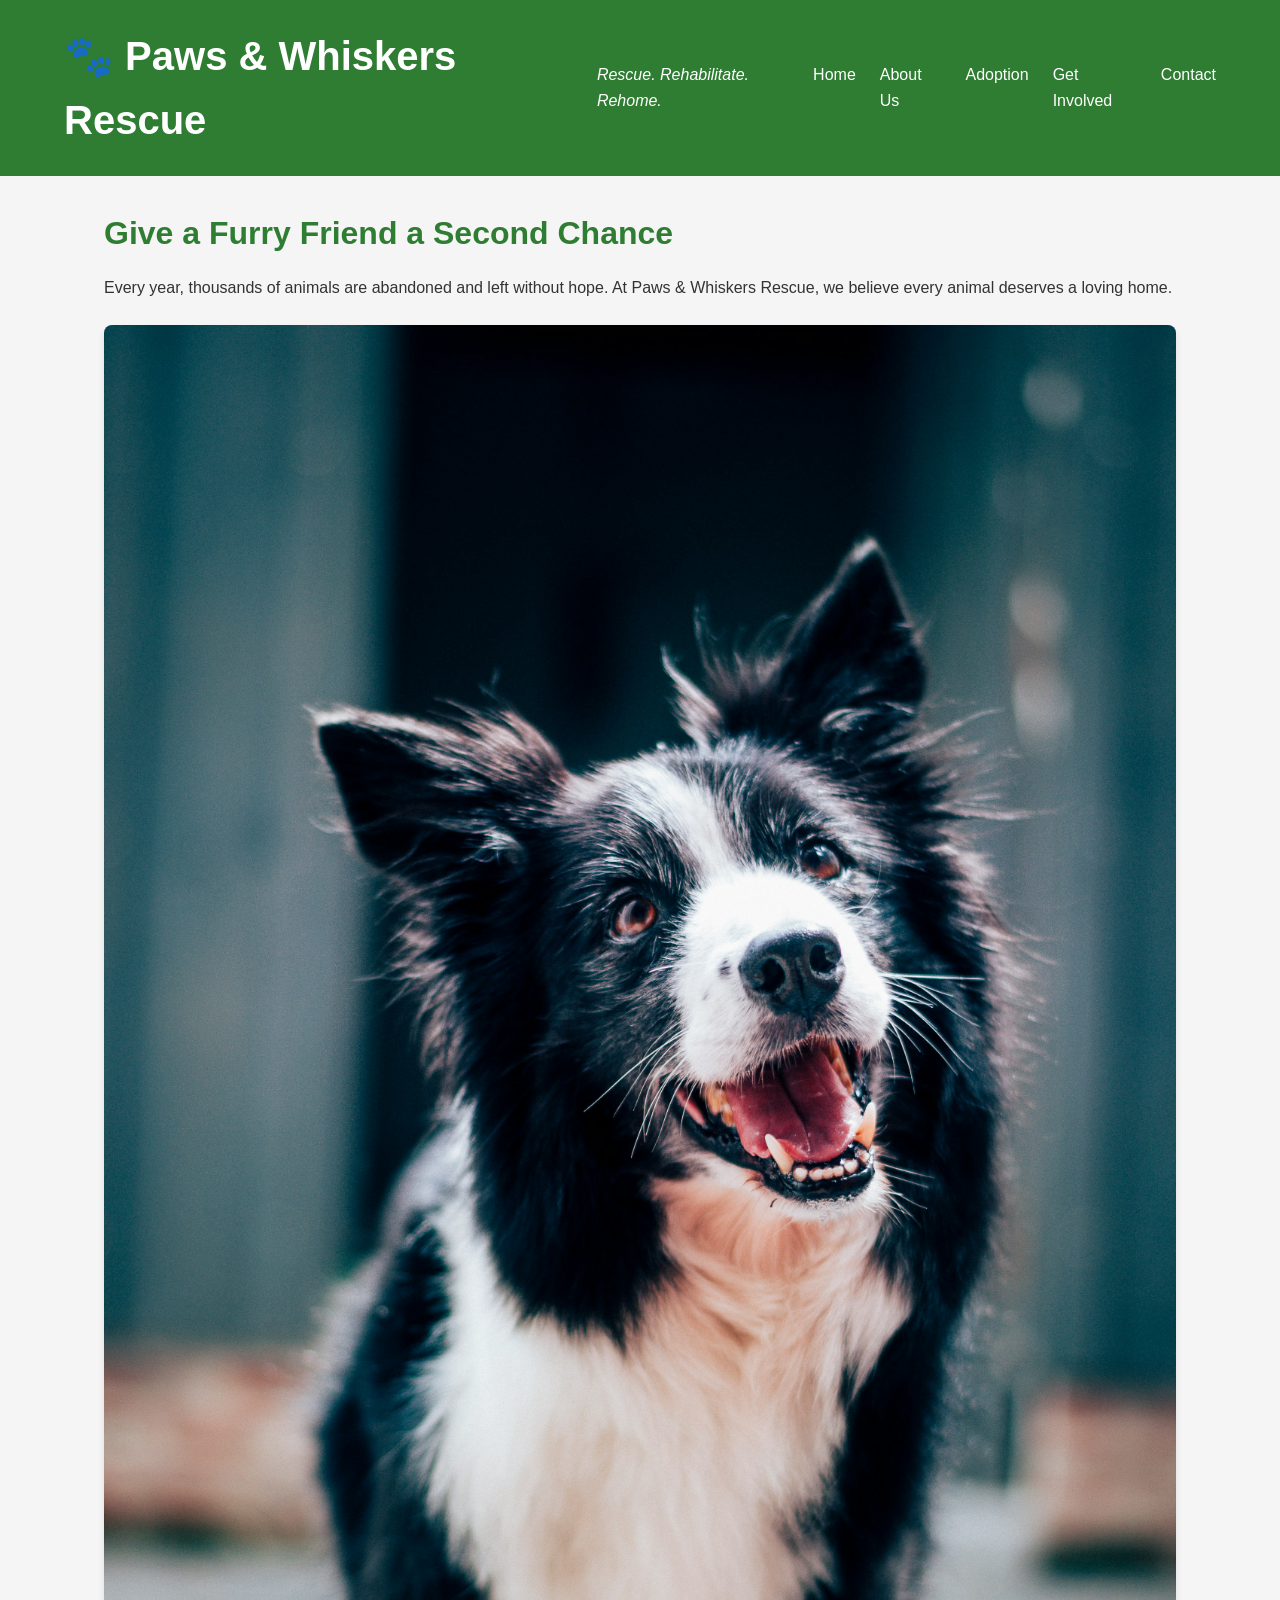
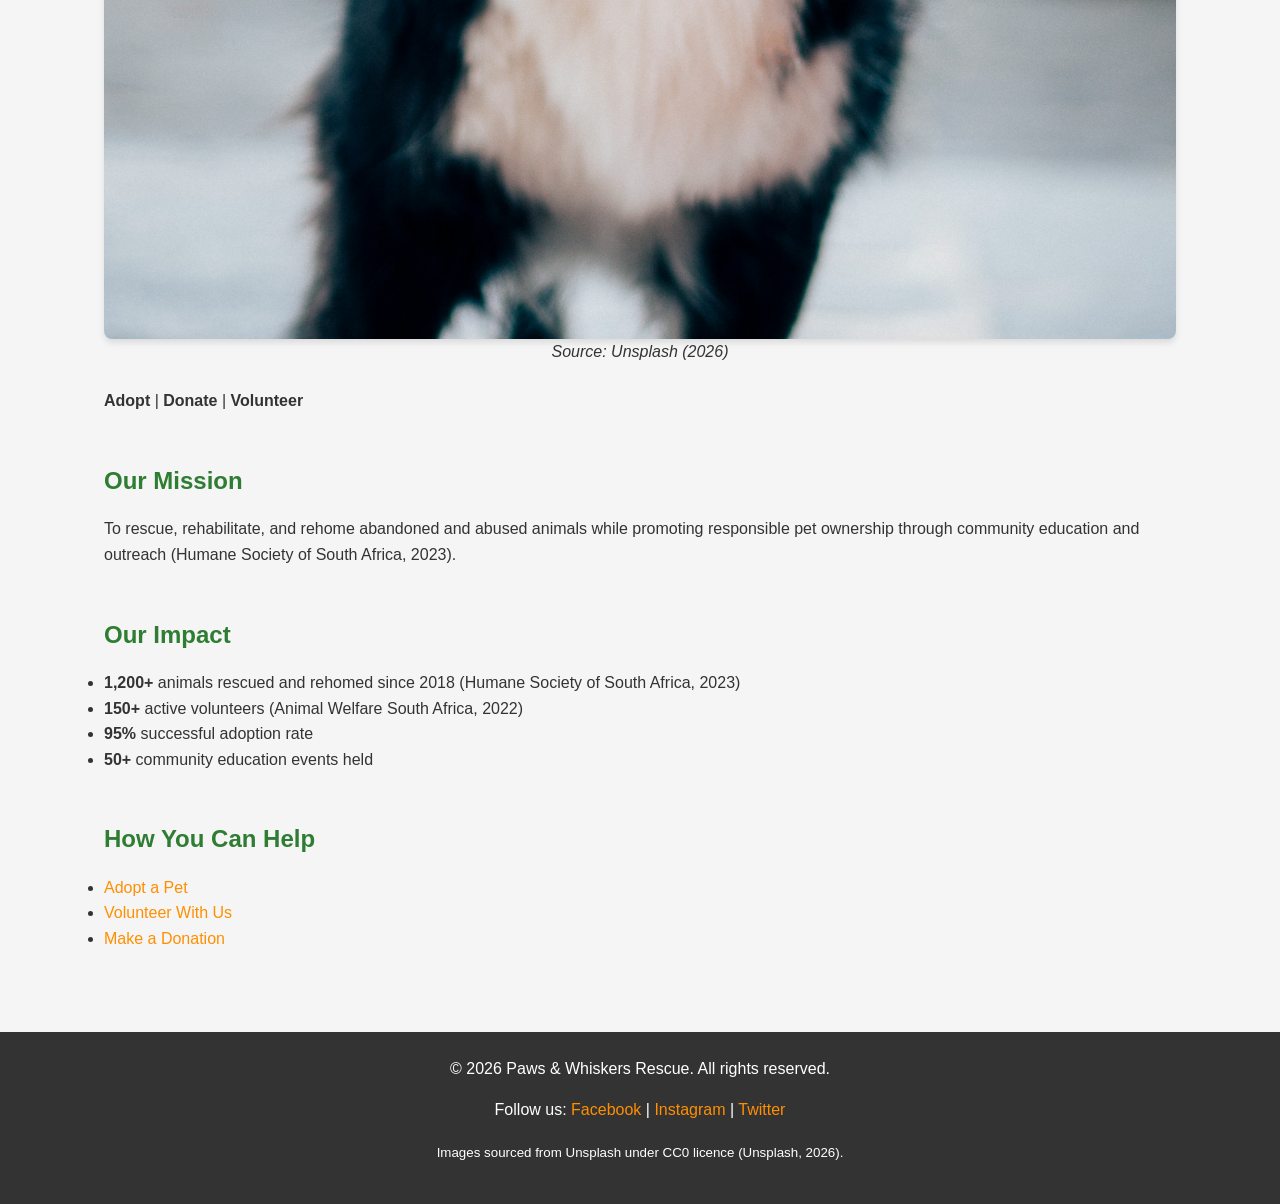
<file: index.html>
<!DOCTYPE html>
<html lang="en">
<head>
    <meta charset="UTF-8">
    <meta name="viewport" content="width=device-width, initial-scale=1.0">

    <!-- ============================================================
         PART 3: SEO META TAGS
         Improves search engine ranking and user click-through rate
         ============================================================ -->
    <meta name="description" content="Paws & Whiskers Rescue is a non-profit animal rescue organisation in Cape Town dedicated to rescuing, rehabilitating, and rehoming abandoned animals.">
    <meta name="keywords" content="animal rescue, adopt a pet, Cape Town, non-profit, dog adoption, cat adoption">

    <title>Paws & Whiskers Rescue | Adopt a Pet in Cape Town</title>

    <!-- Link to External Stylesheet (Part 2) -->
    <link rel="stylesheet" href="css/style.css">
</head>
<body>

    <!-- ============================================================
         HEADER
         Contains the organisation name/tagline and navigation menu
         ============================================================ -->
    <header>
        <h1>🐾 Paws &amp; Whiskers Rescue</h1>
        <p><em>Rescue. Rehabilitate. Rehome.</em></p>

        <!-- ============================================================
             NAVIGATION
             Navigation menu linking to all pages of the website
             ============================================================ -->
        <nav>
            <ul>
                <li><a href="index.html">Home</a></li>
                <li><a href="about.html">About Us</a></li>
                <li><a href="services.html">Adoption</a></li>
                <li><a href="enquiry.html">Get Involved</a></li>
                <li><a href="contact.html">Contact</a></li>
            </ul>
        </nav>
    </header>

    <!-- ============================================================
         MAIN CONTENT
         The primary content area for the homepage
         ============================================================ -->
    <main>

        <!-- ==================== HERO SECTION ==================== -->
        <section>
            <h2>Give a Furry Friend a Second Chance</h2>
            <p>
                Every year, thousands of animals are abandoned and left without hope.
                At Paws &amp; Whiskers Rescue, we believe every animal deserves a loving home.
            </p>

            <!-- Responsive image using srcset and sizes (Part 2) -->
            <figure>
                <img src="images/hero-dog.jpg"
                     srcset="images/hero-dog.jpg 600w, images/hero-dog-large.jpg 1200w"
                     sizes="(max-width: 600px) 100vw, 600px"
                     alt="A happy rescued dog looking for a loving home in Cape Town">
                <figcaption><em>Source: Unsplash (2026)</em></figcaption>
            </figure>

            <p><strong>Adopt</strong> | <strong>Donate</strong> | <strong>Volunteer</strong></p>
        </section>

        <!-- ==================== MISSION SECTION ==================== -->
        <section>
            <h3>Our Mission</h3>
            <p>
                To rescue, rehabilitate, and rehome abandoned and abused animals
                while promoting responsible pet ownership through community education
                and outreach (Humane Society of South Africa, 2023).
            </p>
        </section>

        <!-- ==================== IMPACT SECTION ==================== -->
        <section>
            <h3>Our Impact</h3>
            <ul>
                <li><strong>1,200+</strong> animals rescued and rehomed since 2018 (Humane Society of South Africa, 2023)</li>
                <li><strong>150+</strong> active volunteers (Animal Welfare South Africa, 2022)</li>
                <li><strong>95%</strong> successful adoption rate</li>
                <li><strong>50+</strong> community education events held</li>
            </ul>
        </section>

        <!-- ==================== CALL TO ACTION SECTION ==================== -->
        <section>
            <h3>How You Can Help</h3>
            <ul>
                <li><a href="services.html"> Adopt a Pet</a></li>
                <li><a href="enquiry.html"> Volunteer With Us</a></li>
                <li><a href="contact.html"> Make a Donation</a></li>
            </ul>
        </section>

    </main>

    <!-- ============================================================
         FOOTER
         ============================================================ -->
    <footer>
        <p>&copy; 2026 Paws &amp; Whiskers Rescue. All rights reserved.</p>
        <p>
            Follow us:
            <a href="#">Facebook</a> |
            <a href="#">Instagram</a> |
            <a href="#">Twitter</a>
        </p>
        <p><small>Images sourced from Unsplash under CC0 licence (Unsplash, 2026).</small></p>
    </footer>

    <!-- ============================================================
         PART 3: JAVASCRIPT LINK
         The 'defer' attribute ensures the HTML loads before the script runs
         ============================================================ -->
    <script src="js/script.js" defer></script>
</body>
</html>
</file>
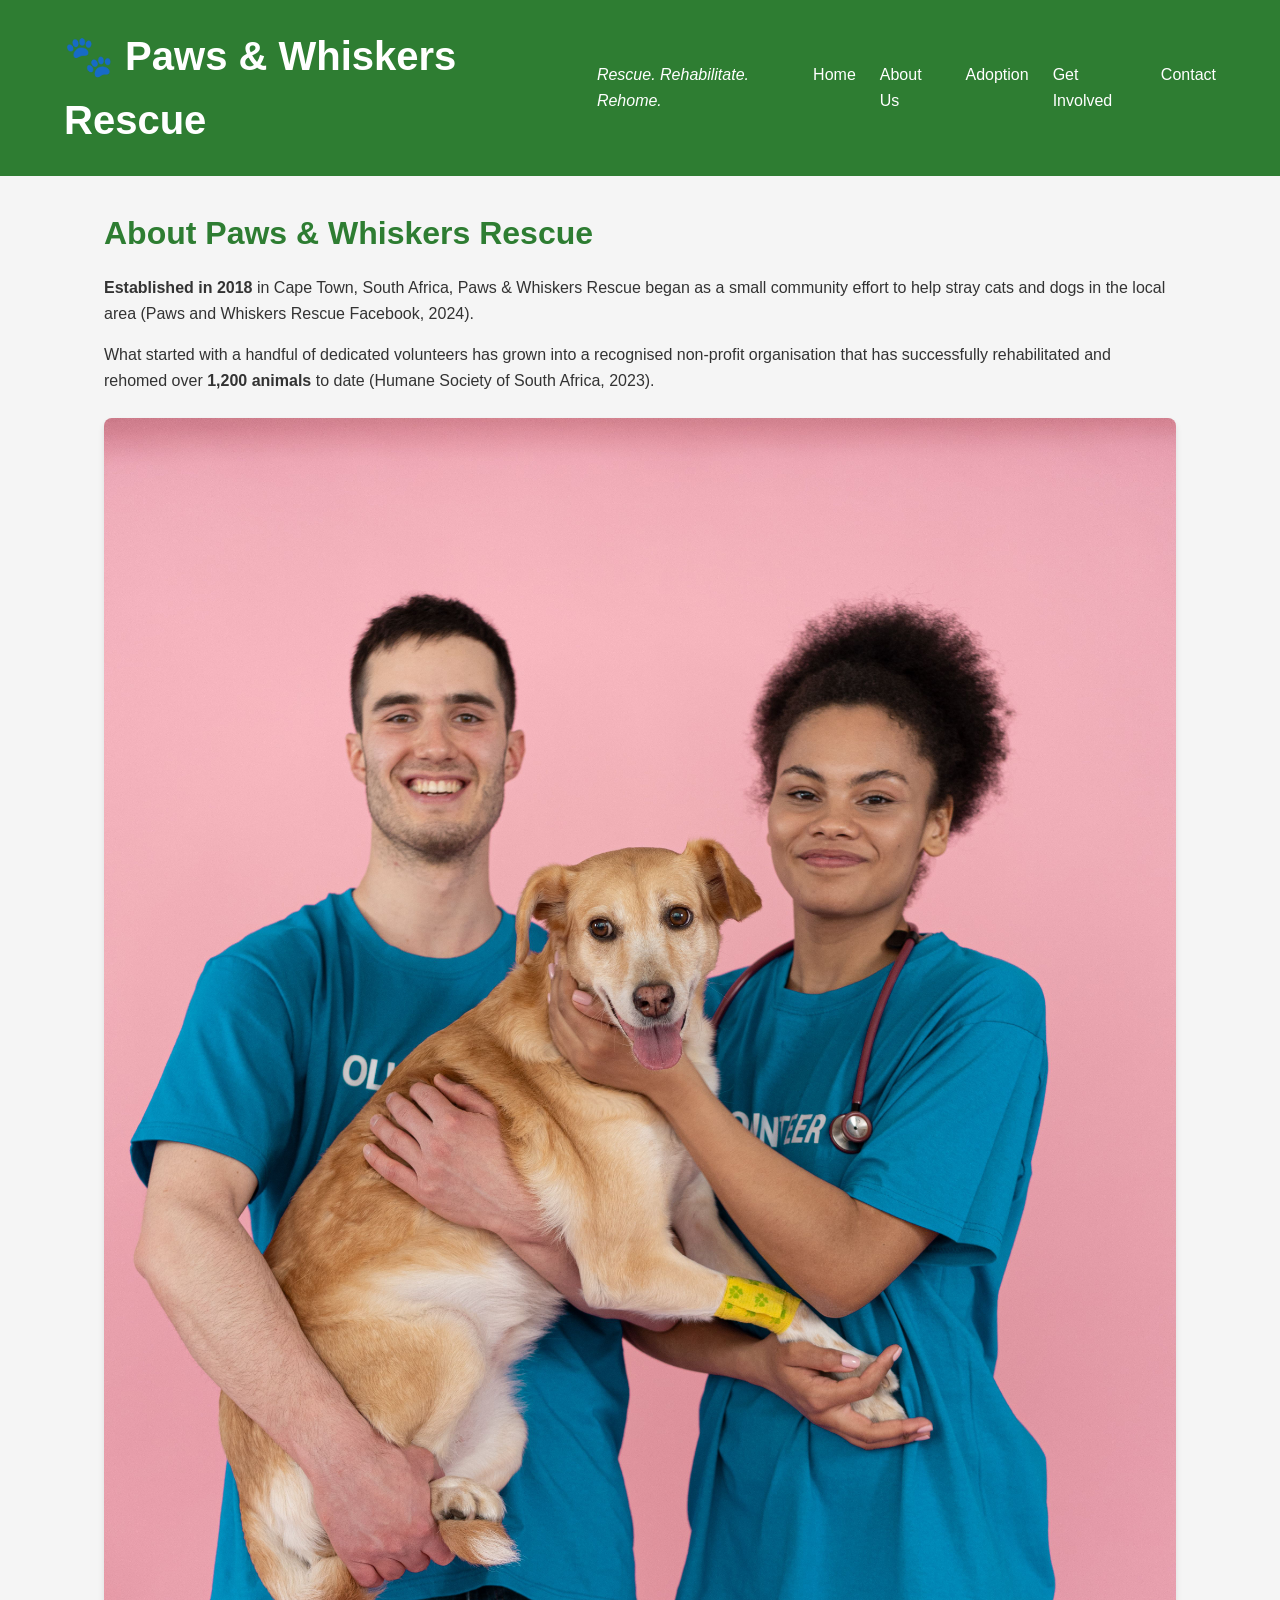
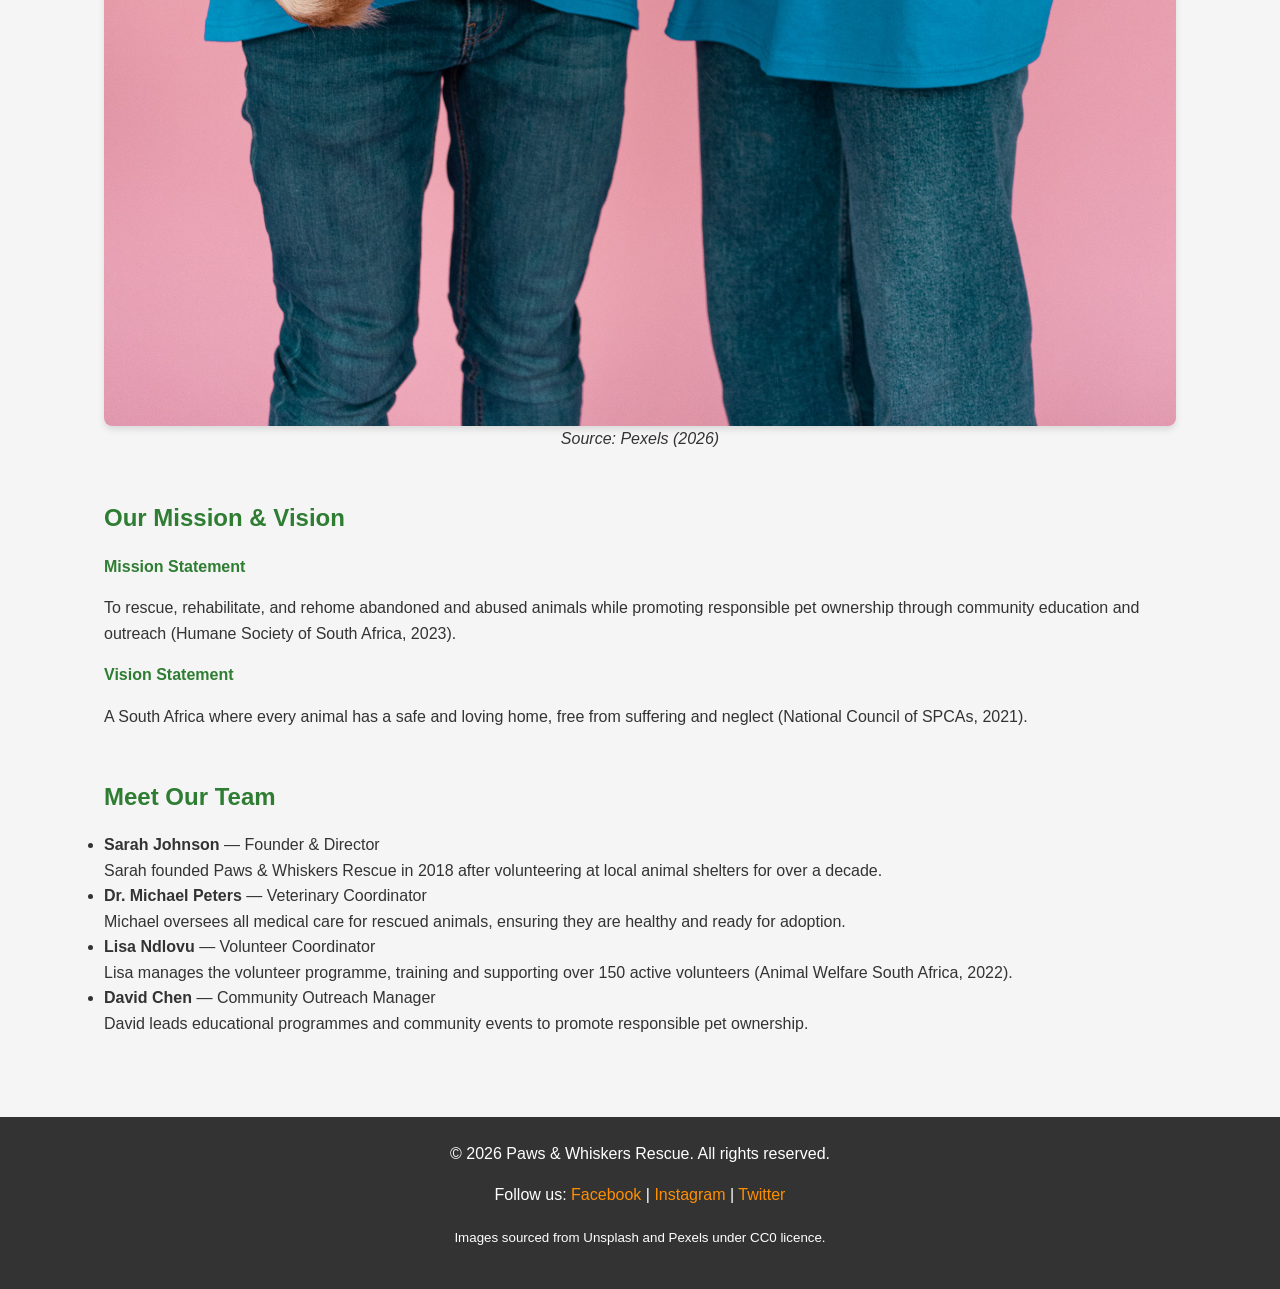
<file: about.html>
<!DOCTYPE html>
<html lang="en">
<head>
    <meta charset="UTF-8">
    <meta name="viewport" content="width=device-width, initial-scale=1.0">

    <!-- ============================================================
         PART 3: SEO META TAGS
         ============================================================ -->
    <meta name="description" content="Learn about Paws & Whiskers Rescue, our history, mission, and the dedicated team saving animals in South Africa.">
    <meta name="keywords" content="animal rescue team, about Paws and Whiskers, animal welfare South Africa">

    <title>About Us | Paws & Whiskers Rescue</title>

    <!-- Link to External Stylesheet (Part 2) -->
    <link rel="stylesheet" href="css/style.css">
</head>
<body>

    <!-- ============================================================
         HEADER
         ============================================================ -->
    <header>
        <h1>🐾 Paws &amp; Whiskers Rescue</h1>
        <p><em>Rescue. Rehabilitate. Rehome.</em></p>

        <!-- ============================================================
             NAVIGATION
             ============================================================ -->
        <nav>
            <ul>
                <li><a href="index.html">Home</a></li>
                <li><a href="about.html">About Us</a></li>
                <li><a href="services.html">Adoption</a></li>
                <li><a href="enquiry.html">Get Involved</a></li>
                <li><a href="contact.html">Contact</a></li>
            </ul>
        </nav>
    </header>

    <!-- ============================================================
         MAIN CONTENT
         ============================================================ -->
    <main>

        <!-- ==================== HISTORY SECTION ==================== -->
        <section>
            <h2>About Paws &amp; Whiskers Rescue</h2>
            <p>
                <strong>Established in 2018</strong> in Cape Town, South Africa,
                Paws &amp; Whiskers Rescue began as a small community effort to help
                stray cats and dogs in the local area (Paws and Whiskers Rescue Facebook, 2024).
            </p>
            <p>
                What started with a handful of dedicated volunteers has grown into
                a recognised non-profit organisation that has successfully rehabilitated
                and rehomed over <strong>1,200 animals</strong> to date (Humane Society of South Africa, 2023).
            </p>

            <!-- Responsive image using srcset and sizes (Part 2) -->
            <figure>
                <img src="images/team-1.jpg"
                     srcset="images/team-1.jpg 600w, images/team-1-large.jpg 1200w"
                     sizes="(max-width: 768px) 100vw, 600px"
                     alt="The Paws and Whiskers Rescue team with rescued animals">
                <figcaption><em>Source: Pexels (2026)</em></figcaption>
            </figure>
        </section>

        <!-- ==================== MISSION & VISION SECTION ==================== -->
        <section>
            <h3>Our Mission &amp; Vision</h3>

            <article>
                <h4>Mission Statement</h4>
                <p>
                    To rescue, rehabilitate, and rehome abandoned and abused animals
                    while promoting responsible pet ownership through community education
                    and outreach (Humane Society of South Africa, 2023).
                </p>
            </article>

            <article>
                <h4>Vision Statement</h4>
                <p>
                    A South Africa where every animal has a safe and loving home,
                    free from suffering and neglect (National Council of SPCAs, 2021).
                </p>
            </article>
        </section>

        <!-- ==================== TEAM SECTION ==================== -->
        <section>
            <h3>Meet Our Team</h3>
            <ul>
                <li><strong>Sarah Johnson</strong> — Founder &amp; Director<br>Sarah founded Paws &amp; Whiskers Rescue in 2018 after volunteering at local animal shelters for over a decade.</li>
                <li><strong>Dr. Michael Peters</strong> — Veterinary Coordinator<br>Michael oversees all medical care for rescued animals, ensuring they are healthy and ready for adoption.</li>
                <li><strong>Lisa Ndlovu</strong> — Volunteer Coordinator<br>Lisa manages the volunteer programme, training and supporting over 150 active volunteers (Animal Welfare South Africa, 2022).</li>
                <li><strong>David Chen</strong> — Community Outreach Manager<br>David leads educational programmes and community events to promote responsible pet ownership.</li>
            </ul>
        </section>

    </main>

    <!-- ============================================================
         FOOTER
         ============================================================ -->
    <footer>
        <p>&copy; 2026 Paws &amp; Whiskers Rescue. All rights reserved.</p>
        <p>Follow us: <a href="#">Facebook</a> | <a href="#">Instagram</a> | <a href="#">Twitter</a></p>
        <p><small>Images sourced from Unsplash and Pexels under CC0 licence.</small></p>
    </footer>

    <!-- Link to JavaScript (Part 3) -->
    <script src="js/script.js" defer></script>
</body>
</html>
</file>
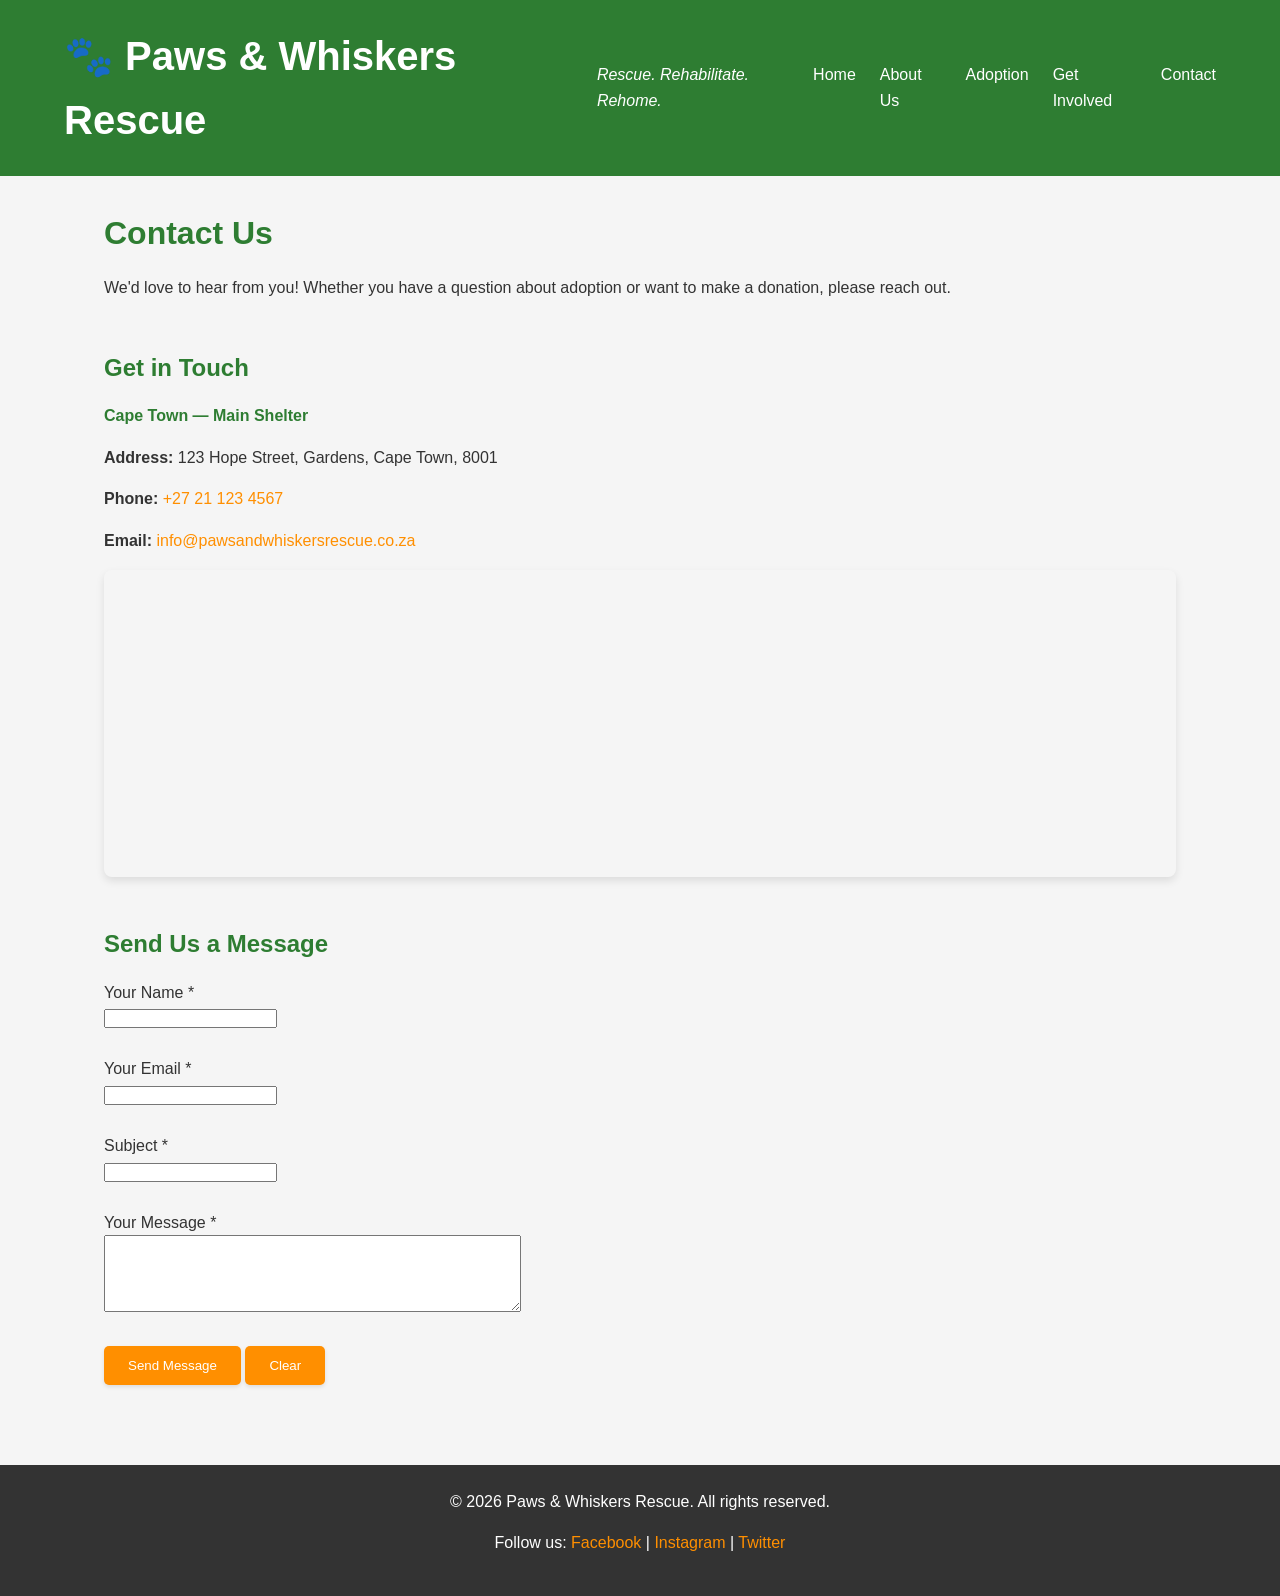
<file: contact.html>
<!DOCTYPE html>
<html lang="en">
<head>
    <meta charset="UTF-8">
    <meta name="viewport" content="width=device-width, initial-scale=1.0">

    <!-- ============================================================
         PART 3: SEO META TAGS
         ============================================================ -->
    <meta name="description" content="Contact Paws & Whiskers Rescue in Cape Town. Find our shelter address, phone number, and send us a message.">
    <meta name="keywords" content="contact animal rescue, Cape Town pet shelter, animal rescue phone number">

    <title>Contact Us | Paws & Whiskers Rescue</title>

    <!-- Link to External Stylesheet (Part 2) -->
    <link rel="stylesheet" href="css/style.css">
</head>
<body>

    <!-- ============================================================
         HEADER
         ============================================================ -->
    <header>
        <h1>🐾 Paws &amp; Whiskers Rescue</h1>
        <p><em>Rescue. Rehabilitate. Rehome.</em></p>

        <!-- ============================================================
             NAVIGATION
             ============================================================ -->
        <nav>
            <ul>
                <li><a href="index.html">Home</a></li>
                <li><a href="about.html">About Us</a></li>
                <li><a href="services.html">Adoption</a></li>
                <li><a href="enquiry.html">Get Involved</a></li>
                <li><a href="contact.html">Contact</a></li>
            </ul>
        </nav>
    </header>

    <!-- ============================================================
         MAIN CONTENT
         ============================================================ -->
    <main>

        <!-- ==================== INTRODUCTION ==================== -->
        <section>
            <h2>Contact Us</h2>
            <p>We'd love to hear from you! Whether you have a question about adoption or want to make a donation, please reach out.</p>
        </section>

        <!-- ==================== CONTACT INFORMATION ==================== -->
        <section>
            <h3>Get in Touch</h3>
            <article>
                <h4> Cape Town — Main Shelter</h4>
                <p><strong>Address:</strong> 123 Hope Street, Gardens, Cape Town, 8001</p>
                <p><strong>Phone:</strong> <a href="tel:+27211234567">+27 21 123 4567</a></p>
                <p><strong>Email:</strong> <a href="mailto:info@pawsandwhiskersrescue.co.za">info@pawsandwhiskersrescue.co.za</a></p>

                <!-- ============================================================
                     PART 3: INTERACTIVE MAP
                     Embedded Google Map showing the Cape Town location
                     ============================================================ -->
                <div class="map-container">
                    <iframe src="https://www.google.com/maps/embed?pb=!1m18!1m12!1m3!1m3!1d13239.81181936394!2d18.41674555!3d-33.93139335!2m3!1f0!2f0!3f0!3m2!1i1024!2i768!4f13.1!3m3!1m2!1s0x1dcc5db5c0d0b5f1%3A0x6b7f5e5f6c6b7f5e!2sGardens%2C%20Cape%20Town%2C%207000!5e0!3m2!1sen!2sza!4v1690000000000!5m2!1sen!2sza" width="100%" height="300" style="border:0;" allowfullscreen="" loading="lazy" referrerpolicy="no-referrer-when-downgrade"></iframe>
                </div>
            </article>
        </section>

        <!-- ==================== CONTACT FORM ==================== -->
        <section>
            <h3>Send Us a Message</h3>

            <!-- PART 3: Form Validation applied here as well -->
            <form action="#" method="post" novalidate>

                <label for="contactName">Your Name *</label><br>
                <input type="text" id="contactName" name="contactName" required><br><br>

                <label for="contactEmail">Your Email *</label><br>
                <input type="email" id="contactEmail" name="contactEmail" required><br><br>

                <label for="contactSubject">Subject *</label><br>
                <input type="text" id="contactSubject" name="contactSubject" required><br><br>

                <label for="contactMessage">Your Message *</label><br>
                <textarea id="contactMessage" name="contactMessage" rows="5" cols="50" required></textarea><br><br>

                <button type="submit">Send Message</button>
                <button type="reset">Clear</button>
            </form>
        </section>

    </main>

    <!-- ============================================================
         FOOTER
         ============================================================ -->
    <footer>
        <p>&copy; 2026 Paws &amp; Whiskers Rescue. All rights reserved.</p>
        <p>Follow us: <a href="#">Facebook</a> | <a href="#">Instagram</a> | <a href="#">Twitter</a></p>
    </footer>

    <!-- Link to JavaScript (Part 3) -->
    <script src="js/script.js" defer></script>
</body>
</html>
</file>
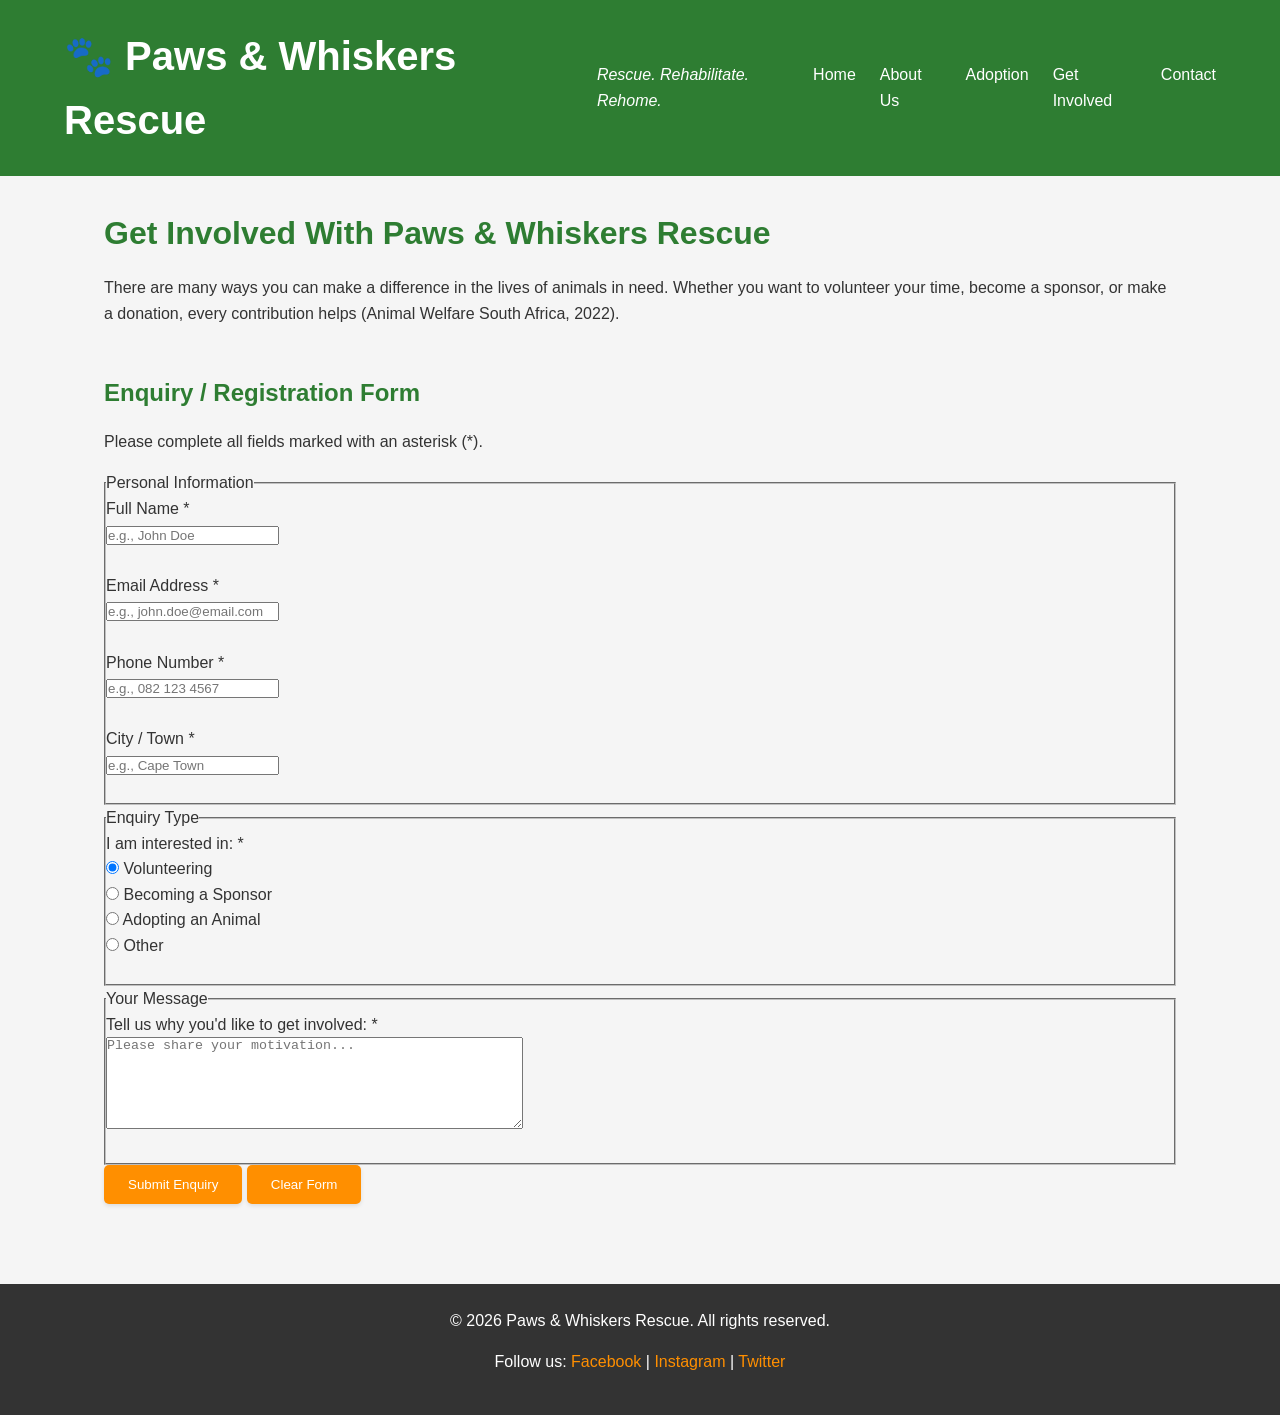
<file: enquiry.html>
<!DOCTYPE html>
<html lang="en">
<head>
    <meta charset="UTF-8">
    <meta name="viewport" content="width=device-width, initial-scale=1.0">

    <!-- ============================================================
         PART 3: SEO META TAGS
         ============================================================ -->
    <meta name="description" content="Volunteer or become a sponsor at Paws & Whiskers Rescue. Fill in our enquiry form to help animals in need.">
    <meta name="keywords" content="volunteer animal shelter, sponsor a pet, animal rescue volunteering">

    <title>Get Involved | Paws & Whiskers Rescue</title>

    <!-- Link to External Stylesheet (Part 2) -->
    <link rel="stylesheet" href="css/style.css">
</head>
<body>

    <!-- ============================================================
         HEADER
         ============================================================ -->
    <header>
        <h1>🐾 Paws &amp; Whiskers Rescue</h1>
        <p><em>Rescue. Rehabilitate. Rehome.</em></p>

        <!-- ============================================================
             NAVIGATION
             ============================================================ -->
        <nav>
            <ul>
                <li><a href="index.html">Home</a></li>
                <li><a href="about.html">About Us</a></li>
                <li><a href="services.html">Adoption</a></li>
                <li><a href="enquiry.html">Get Involved</a></li>
                <li><a href="contact.html">Contact</a></li>
            </ul>
        </nav>
    </header>

    <!-- ============================================================
         MAIN CONTENT
         ============================================================ -->
    <main>

        <!-- ==================== INTRODUCTION SECTION ==================== -->
        <section>
            <h2>Get Involved With Paws &amp; Whiskers Rescue</h2>
            <p>
                There are many ways you can make a difference in the lives of
                animals in need. Whether you want to volunteer your time, become a
                sponsor, or make a donation, every contribution helps
                (Animal Welfare South Africa, 2022).
            </p>
        </section>

        <!-- ==================== ENQUIRY FORM SECTION ==================== -->
        <section>
            <h3>Enquiry / Registration Form</h3>
            <p>Please complete all fields marked with an asterisk (*).</p>

            <!-- ============================================================
                 PART 3: FORM VALIDATION
                 Added 'novalidate' so our custom JavaScript handles the errors
                 ============================================================ -->
            <form action="#" method="post" novalidate>

                <!-- Personal Information Fieldset -->
                <fieldset>
                    <legend>Personal Information</legend>

                    <label for="fullName">Full Name *</label><br>
                    <input type="text" id="fullName" name="fullName" required placeholder="e.g., John Doe"><br><br>

                    <label for="email">Email Address *</label><br>
                    <input type="email" id="email" name="email" required placeholder="e.g., john.doe@email.com"><br><br>

                    <label for="phone">Phone Number *</label><br>
                    <input type="tel" id="phone" name="phone" required placeholder="e.g., 082 123 4567"><br><br>

                    <label for="location">City / Town *</label><br>
                    <input type="text" id="location" name="location" required placeholder="e.g., Cape Town"><br><br>
                </fieldset>

                <!-- Enquiry Type Fieldset -->
                <fieldset>
                    <legend>Enquiry Type</legend>

                    <label>I am interested in: *</label><br>
                    <input type="radio" id="volunteer" name="enquiryType" value="volunteer" checked>
                    <label for="volunteer">Volunteering</label><br>

                    <input type="radio" id="sponsor" name="enquiryType" value="sponsor">
                    <label for="sponsor">Becoming a Sponsor</label><br>

                    <input type="radio" id="adoption" name="enquiryType" value="adoption">
                    <label for="adoption">Adopting an Animal</label><br>

                    <input type="radio" id="other" name="enquiryType" value="other">
                    <label for="other">Other</label><br><br>
                </fieldset>

                <!-- Message Fieldset -->
                <fieldset>
                    <legend>Your Message</legend>

                    <label for="message">Tell us why you'd like to get involved: *</label><br>
                    <textarea id="message" name="message" rows="6" cols="50" required placeholder="Please share your motivation..."></textarea><br><br>
                </fieldset>

                <!-- Form Buttons -->
                <button type="submit">Submit Enquiry</button>
                <button type="reset">Clear Form</button>

            </form>
        </section>

    </main>

    <!-- ============================================================
         FOOTER
         ============================================================ -->
    <footer>
        <p>&copy; 2026 Paws &amp; Whiskers Rescue. All rights reserved.</p>
        <p>Follow us: <a href="#">Facebook</a> | <a href="#">Instagram</a> | <a href="#">Twitter</a></p>
    </footer>

    <!-- Link to JavaScript (Part 3) -->
    <script src="js/script.js" defer></script>
</body>
</html>
</file>
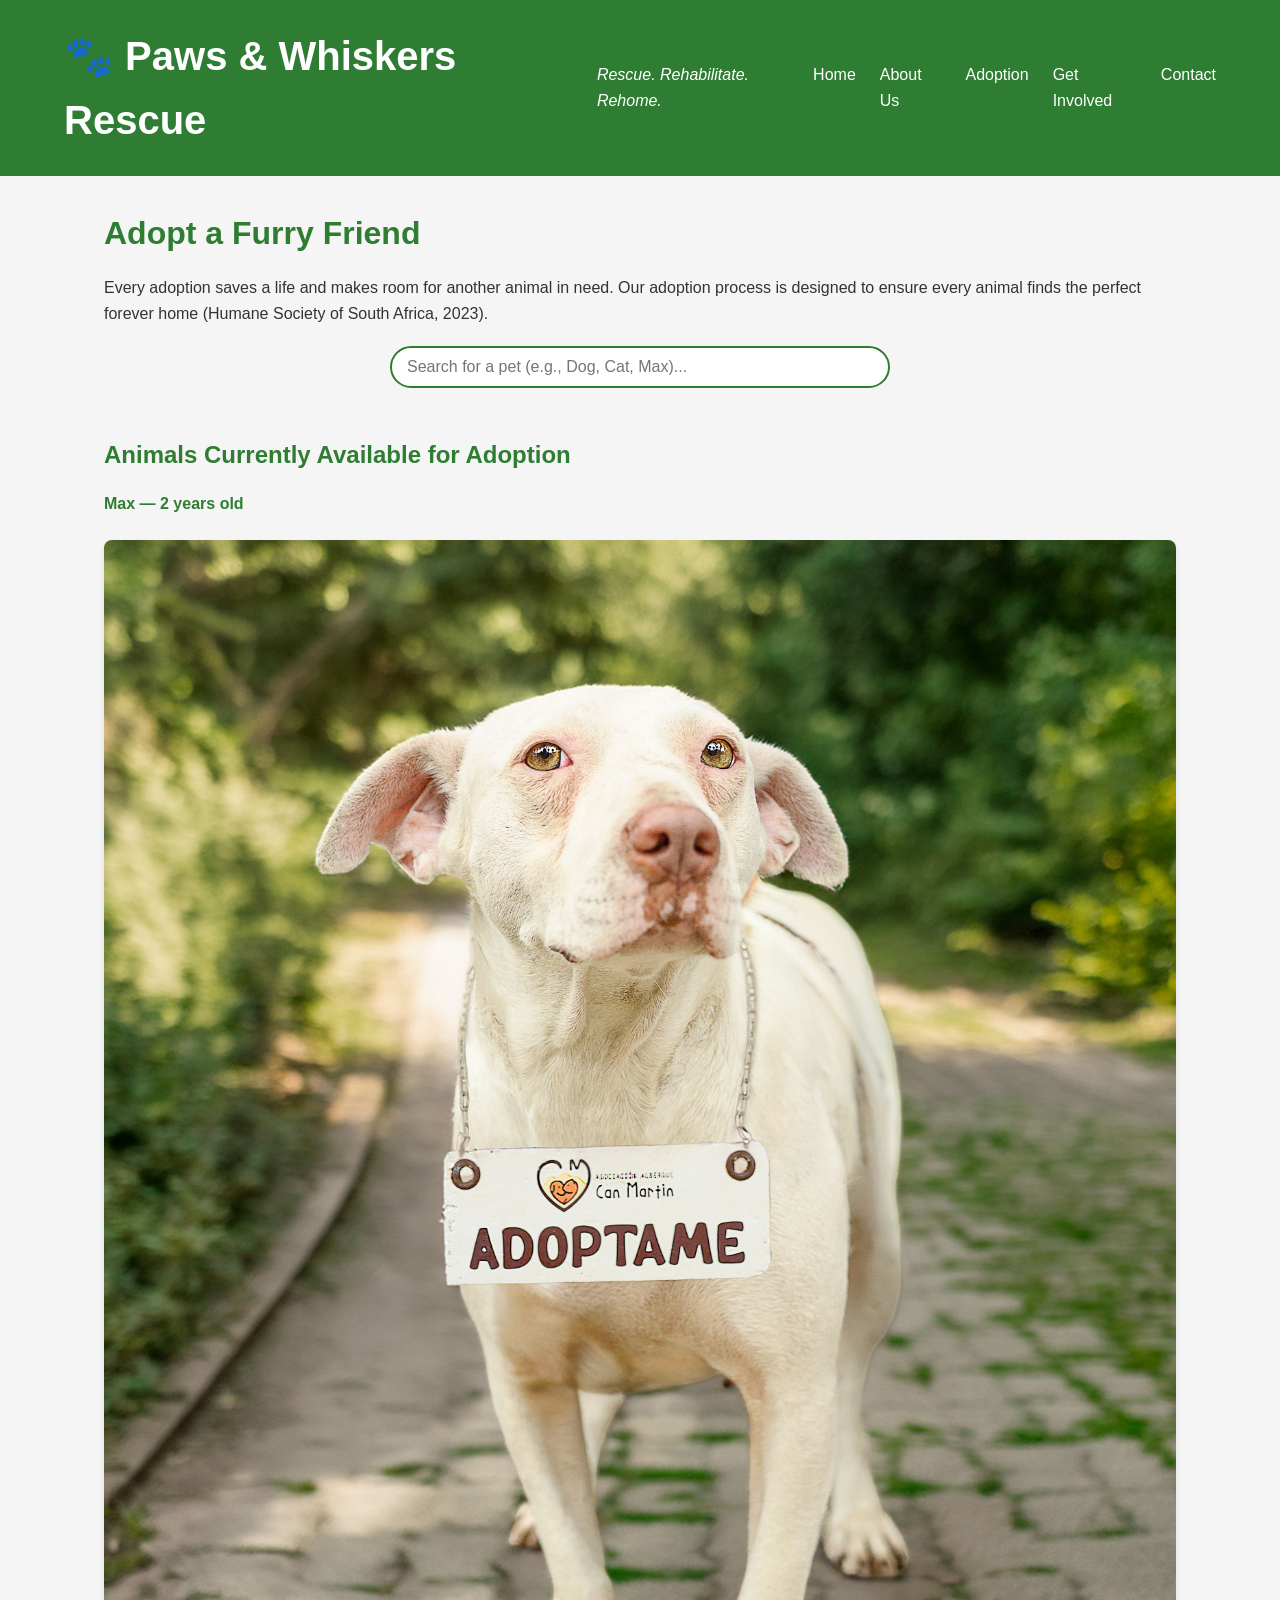
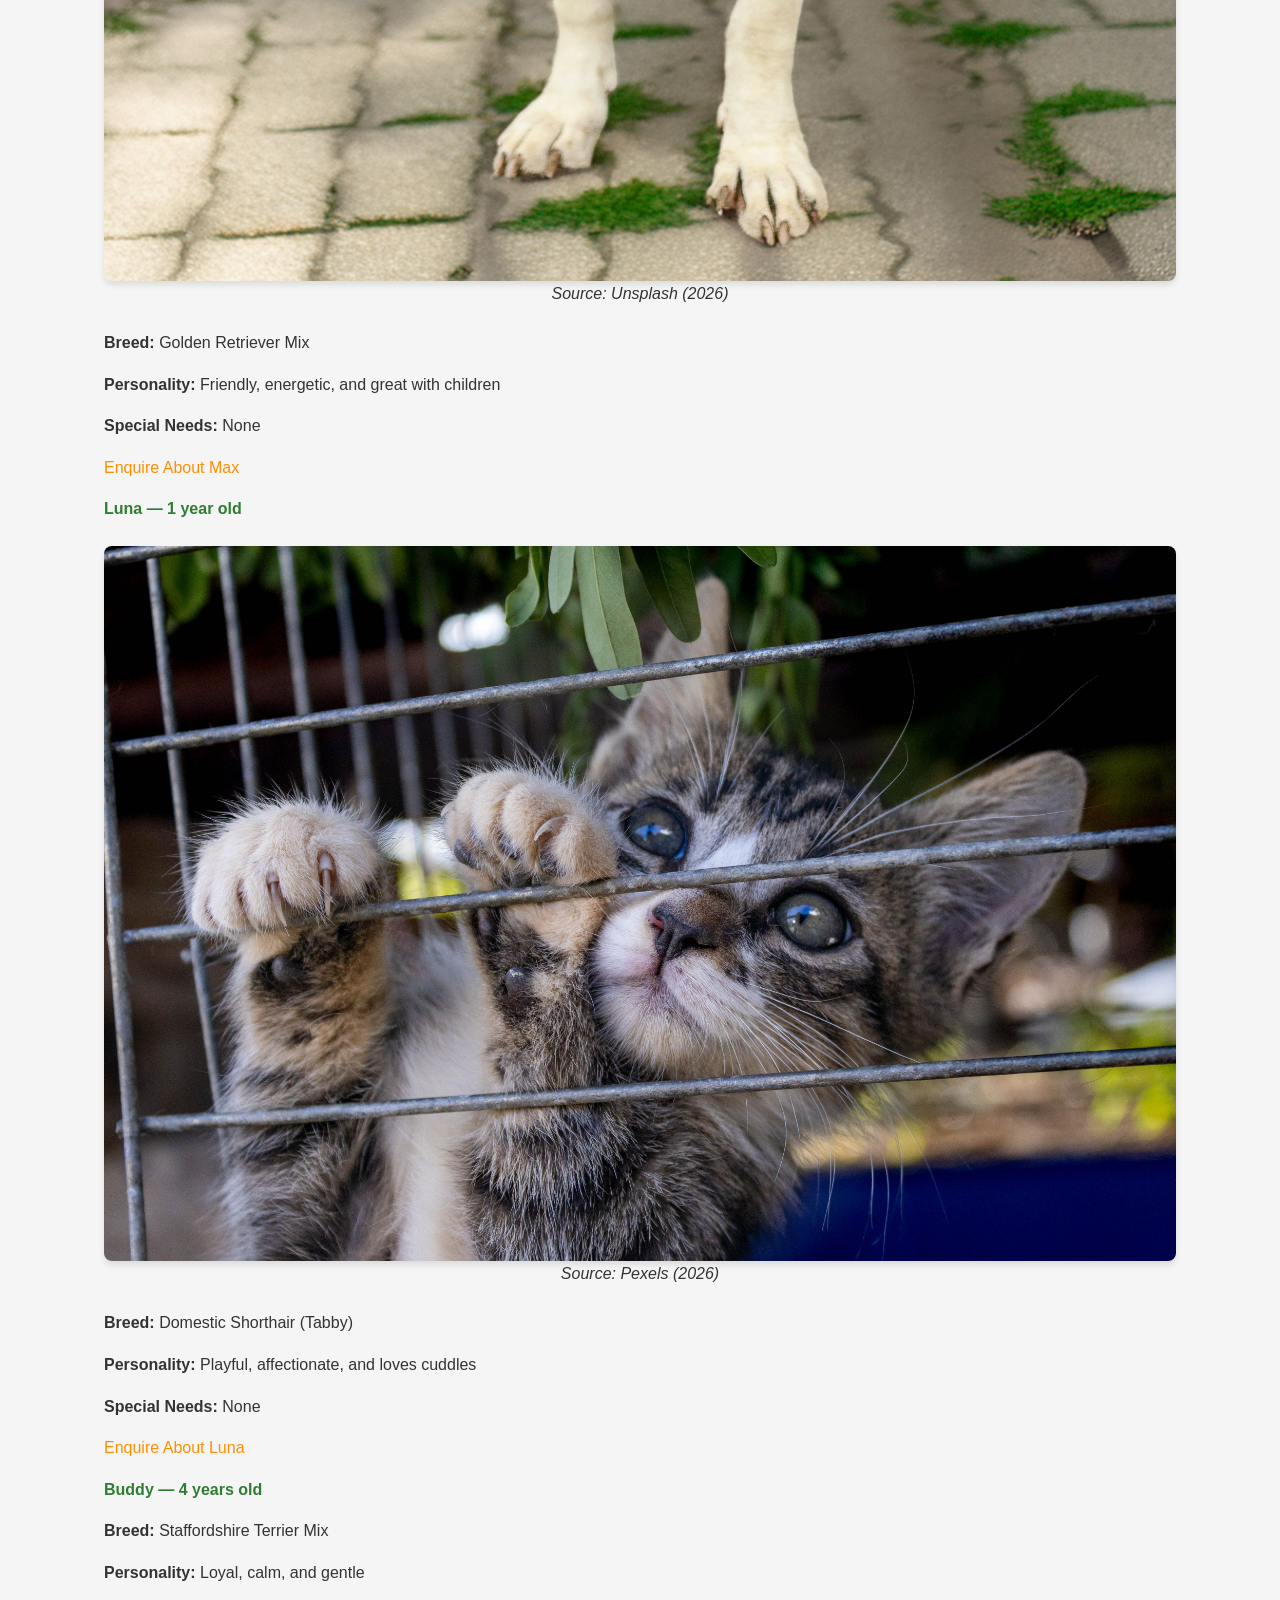
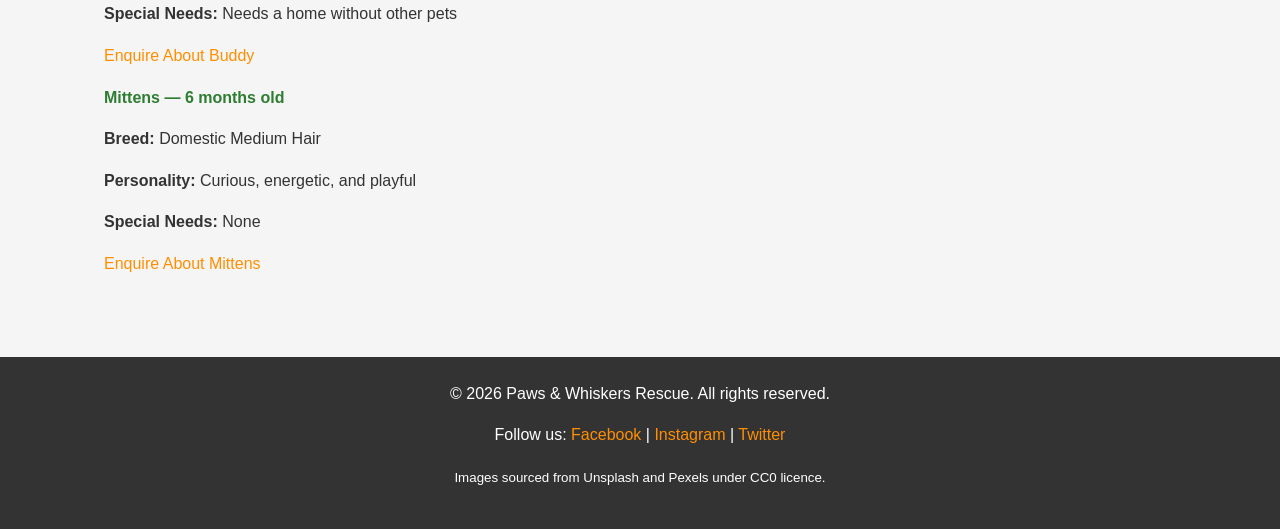
<file: services.html>
<!DOCTYPE html>
<html lang="en">
<head>
    <meta charset="UTF-8">
    <meta name="viewport" content="width=device-width, initial-scale=1.0">

    <!-- ============================================================
         PART 3: SEO META TAGS
         ============================================================ -->
    <meta name="description" content="Browse the dogs and cats currently available for adoption at Paws & Whiskers Rescue in Cape Town. Find your new best friend today.">
    <meta name="keywords" content="adopt a dog, adopt a cat, pets for adoption Cape Town, animal shelter">

    <title>Adopt a Pet | Paws & Whiskers Rescue</title>

    <!-- Link to External Stylesheet (Part 2) -->
    <link rel="stylesheet" href="css/style.css">
</head>
<body>

    <!-- ============================================================
         HEADER
         ============================================================ -->
    <header>
        <h1>🐾 Paws &amp; Whiskers Rescue</h1>
        <p><em>Rescue. Rehabilitate. Rehome.</em></p>

        <!-- ============================================================
             NAVIGATION
             ============================================================ -->
        <nav>
            <ul>
                <li><a href="index.html">Home</a></li>
                <li><a href="about.html">About Us</a></li>
                <li><a href="services.html">Adoption</a></li>
                <li><a href="enquiry.html">Get Involved</a></li>
                <li><a href="contact.html">Contact</a></li>
            </ul>
        </nav>
    </header>

    <!-- ============================================================
         MAIN CONTENT
         ============================================================ -->
    <main>

        <!-- ==================== INTRODUCTION & SEARCH ==================== -->
        <section>
            <h2>Adopt a Furry Friend</h2>
            <p>
                Every adoption saves a life and makes room for another animal in need.
                Our adoption process is designed to ensure every animal finds the perfect
                forever home (Humane Society of South Africa, 2023).
            </p>

            <!-- ============================================================
                 PART 3: DYNAMIC SEARCH FILTER
                 This input allows users to filter animals via JavaScript
                 ============================================================ -->
            <div class="search-container">
                <input type="text" id="searchInput" placeholder="Search for a pet (e.g., Dog, Cat, Max)...">
            </div>
        </section>

        <!-- ==================== AVAILABLE ANIMALS SECTION ==================== -->
        <section id="animal-list">
            <h3>Animals Currently Available for Adoption</h3>

            <!-- Animal 1: Max -->
            <article class="animal-card">
                <h4> Max — 2 years old</h4>

                <!-- Responsive image using srcset and sizes (Part 2) -->
                <!-- PART 3: Lightbox onclick added to enlarge image -->
                <figure>
                    <img src="images/adoption-dog-1.jpg"
                         srcset="images/adoption-dog-1.jpg 300w, images/adoption-dog-1-large.jpg 600w"
                         sizes="(max-width: 480px) 100vw, 300px"
                         alt="Max, a friendly golden retriever mix available for adoption"
                         onclick="openLightbox(this.src)" style="cursor: pointer;">
                    <figcaption><em>Source: Unsplash (2026)</em></figcaption>
                </figure>

                <p><strong>Breed:</strong> Golden Retriever Mix</p>
                <p><strong>Personality:</strong> Friendly, energetic, and great with children</p>
                <p><strong>Special Needs:</strong> None</p>
                <p><a href="enquiry.html">Enquire About Max</a></p>
            </article>

            <!-- Animal 2: Luna -->
            <article class="animal-card">
                <h4> Luna — 1 year old</h4>

                <!-- Responsive image using srcset and sizes (Part 2) -->
                <!-- PART 3: Lightbox onclick added to enlarge image -->
                <figure>
                    <img src="images/adoption-cat-1.jpg"
                         srcset="images/adoption-cat-1.jpg 300w, images/adoption-cat-1-large.jpg 600w"
                         sizes="(max-width: 480px) 100vw, 300px"
                         alt="Luna, a playful grey tabby cat available for adoption"
                         onclick="openLightbox(this.src)" style="cursor: pointer;">
                    <figcaption><em>Source: Pexels (2026)</em></figcaption>
                </figure>

                <p><strong>Breed:</strong> Domestic Shorthair (Tabby)</p>
                <p><strong>Personality:</strong> Playful, affectionate, and loves cuddles</p>
                <p><strong>Special Needs:</strong> None</p>
                <p><a href="enquiry.html">Enquire About Luna</a></p>
            </article>

            <!-- Animal 3: Buddy -->
            <article class="animal-card">
                <h4> Buddy — 4 years old</h4>
                <p><strong>Breed:</strong> Staffordshire Terrier Mix</p>
                <p><strong>Personality:</strong> Loyal, calm, and gentle</p>
                <p><strong>Special Needs:</strong> Needs a home without other pets</p>
                <p><a href="enquiry.html">Enquire About Buddy</a></p>
            </article>

            <!-- Animal 4: Mittens -->
            <article class="animal-card">
                <h4> Mittens — 6 months old</h4>
                <p><strong>Breed:</strong> Domestic Medium Hair</p>
                <p><strong>Personality:</strong> Curious, energetic, and playful</p>
                <p><strong>Special Needs:</strong> None</p>
                <p><a href="enquiry.html">Enquire About Mittens</a></p>
            </article>
        </section>

    </main>

    <!-- ============================================================
         PART 3: LIGHTBOX MODAL HTML
         This hidden overlay displays the enlarged image when clicked
         ============================================================ -->
    <div id="lightbox" class="lightbox">
        <span class="close" onclick="closeLightbox()">&times;</span>
        <img class="lightbox-content" id="lightbox-img" alt="Enlarged pet image">
    </div>

    <!-- ============================================================
         FOOTER
         ============================================================ -->
    <footer>
        <p>&copy; 2026 Paws &amp; Whiskers Rescue. All rights reserved.</p>
        <p>Follow us: <a href="#">Facebook</a> | <a href="#">Instagram</a> | <a href="#">Twitter</a></p>
        <p><small>Images sourced from Unsplash and Pexels under CC0 licence.</small></p>
    </footer>

    <!-- Link to JavaScript (Part 3) -->
    <script src="js/script.js" defer></script>
</body>
</html>
</file>
<file: css/style.css>
/* ============================================================
   WEDE5020 Web Development - Part 2 & Part 3 Styles
   ============================================================ */

/* ============================================================
   BASE STYLE & CSS RESET
   ============================================================ */
* {
    margin: 0;
    padding: 0;
    box-sizing: border-box;
}

:root {
    --primary-color: #2E7D32; /* Forest Green */
    --secondary-color: #FF8F00; /* Warm Amber */
    --text-color: #333333;
    --bg-color: #F5F5F5;
}

body {
    font-family: 'Open Sans', Arial, sans-serif;
    font-size: 16px;
    line-height: 1.6;
    color: var(--text-color);
    background-color: var(--bg-color);
}

/* ============================================================
   TYPOGRAPHY
   ============================================================ */
h1, h2, h3, h4 {
    font-family: 'Montserrat', Arial, sans-serif;
    color: var(--primary-color);
    margin-bottom: 1rem;
}

h1 {
    font-size: 2.5rem;
    font-weight: 700;
}

h2 {
    font-size: 2rem;
    font-weight: 600;
}

h3 {
    font-size: 1.5rem;
    font-weight: 600;
}

p {
    margin-bottom: 1rem;
}

a {
    color: var(--secondary-color);
    text-decoration: none;
}

    a:hover {
        text-decoration: underline;
    }

/* ============================================================
   LAYOUT STRUCTURE (Desktop)
   ============================================================ */
header {
    display: flex;
    justify-content: space-between;
    align-items: center;
    padding: 1.5rem 5%;
    background-color: var(--primary-color);
    color: white;
}

    header h1, header p {
        color: white;
        margin-bottom: 0;
    }

nav ul {
    display: flex;
    list-style: none;
    gap: 1.5rem;
}

main {
    padding: 2rem 5%;
    max-width: 1200px;
    margin: 0 auto;
}

section {
    margin-bottom: 3rem;
}

/* ============================================================
   VISUAL STYLES
   ============================================================ */
nav a {
    color: white;
    transition: color 0.3s ease;
}

    nav a:hover {
        color: var(--secondary-color);
    }

button {
    background-color: var(--secondary-color);
    color: white;
    border: none;
    padding: 0.75rem 1.5rem;
    border-radius: 5px;
    cursor: pointer;
    box-shadow: 0 2px 4px rgba(0,0,0,0.1);
}

    button:hover {
        background-color: #E67E00;
        box-shadow: 0 4px 8px rgba(0,0,0,0.2);
    }

/* Responsive Images */
img {
    max-width: 100%;
    height: auto;
    display: block;
    border-radius: 8px;
    box-shadow: 0 4px 6px rgba(0,0,0,0.1);
}

figure {
    margin: 1.5rem 0;
    text-align: center;
}

footer {
    background-color: #333;
    color: white;
    text-align: center;
    padding: 1.5rem;
}

    footer a {
        color: var(--secondary-color);
    }

/* ============================================================
   PART 3 ADDITIONS: LIGHTBOX, SEARCH & MAP
   ============================================================ */
.search-container {
    margin: 20px 0;
    text-align: center;
}

#searchInput {
    width: 80%;
    max-width: 500px;
    padding: 10px 15px;
    border: 2px solid var(--primary-color);
    border-radius: 25px;
    font-size: 1rem;
    outline: none;
}

/* Lightbox Modal */
.lightbox {
    display: none; /* Hidden by default */
    position: fixed;
    z-index: 1000;
    left: 0;
    top: 0;
    width: 100%;
    height: 100%;
    background-color: rgba(0, 0, 0, 0.85);
    justify-content: center;
    align-items: center;
}

.lightbox-content {
    max-width: 85%;
    max-height: 85%;
    border-radius: 8px;
    box-shadow: 0 0 20px rgba(255,255,255,0.2);
}

.close {
    position: absolute;
    top: 20px;
    right: 35px;
    color: #fff;
    font-size: 40px;
    font-weight: bold;
    cursor: pointer;
    transition: 0.3s;
}

    .close:hover {
        color: var(--secondary-color);
    }

/* Map Container */
.map-container {
    margin-top: 15px;
    border-radius: 8px;
    overflow: hidden;
    box-shadow: 0 4px 8px rgba(0,0,0,0.1);
}

/* ============================================================
   RESPONSIVE DESIGN (Media Queries)
   ============================================================ */
/* Tablet Breakpoint */
@media (max-width: 768px) {
    header {
        flex-direction: column;
        text-align: center;
    }

    nav ul {
        flex-direction: column;
        gap: 0.5rem;
        margin-top: 1rem;
    }
}

/* Mobile Breakpoint */
@media (max-width: 480px) {
    h1 {
        font-size: 1.8rem;
    }

    h2 {
        font-size: 1.5rem;
    }

    main {
        padding: 1rem 3%;
    }
}
</file>
